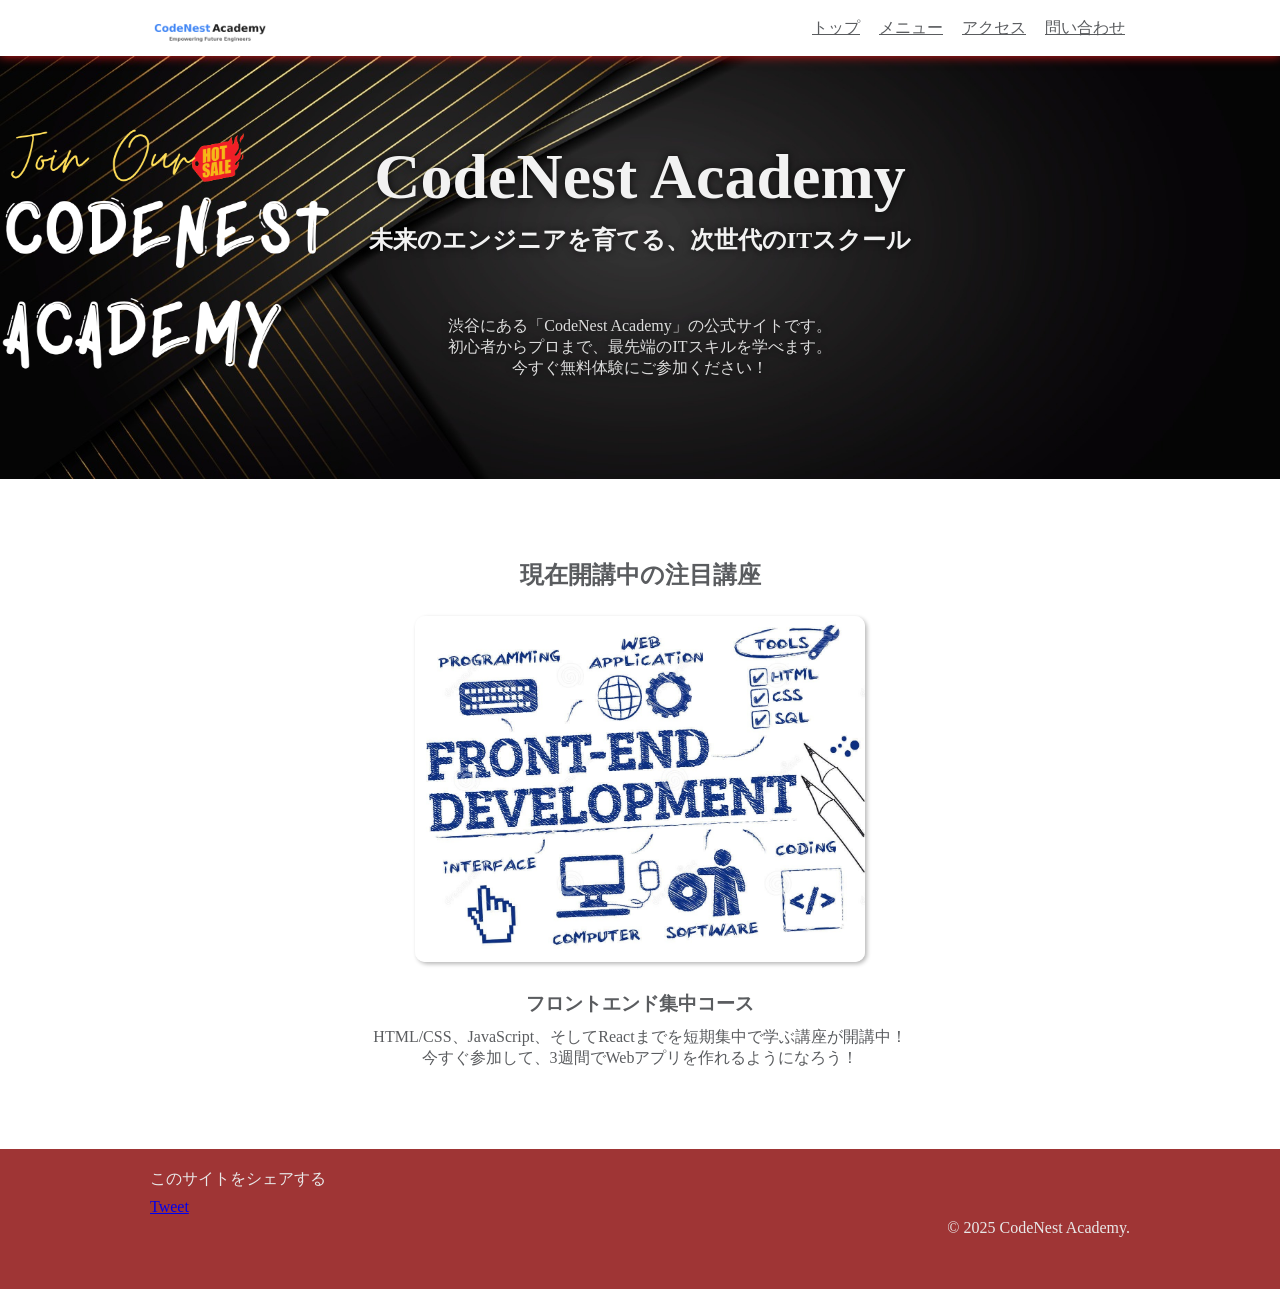
<file: index.html>
<!DOCTYPE html>
<html lang="ja">
<head>
    <meta charset="UTF-8">
    <meta name="viewport" content="width=device-width, initial-scale=1.0">
    <title>CodeNest Academy</title>
    <link rel="stylesheet" href="common.css">
    <link rel="stylesheet" href="index.css">
    <link rel="stylesheet" href="responsive.css">
</head>
<body>
    <div class="header">
        <div class="container">
            <div class="header-left"></div>
                 <img class="header-logo" src="images/logo.png" alt="CodeNest Academy">
            <div class="header-right">
                <a href="index.html">トップ</a>
                <a href="menu.html">メニュー</a>
                <a href="access.html">アクセス</a>
                <a href="contact.html">問い合わせ</a>
            </div>
            <div class="clear"></div>
        </div>
    </div>
    <div class="main-visual">
        <div class="container">
            <h1 class="top-title">CodeNest Academy</h1>
            <h2 class="top-subtitle">未来のエンジニアを育てる、次世代のITスクール</h2>
            <p class="top-text">
                渋谷にある「CodeNest Academy」の公式サイトです。
                <br>
                初心者からプロまで、最先端のITスキルを学べます。
                <br>
                今すぐ無料体験にご参加ください！
            </p>
        </div>
    </div>
    <div class="main">
        <div class="container">
            <h2>現在開講中の注目講座</h2>
            <img class="main-image" src="images/frontend.jpg" alt="フロントエンド集中コース">
            <h3>フロントエンド集中コース</h3>
            <p>
            HTML/CSS、JavaScript、そしてReactまでを短期集中で学ぶ講座が開講中！
            <br>
            今すぐ参加して、3週間でWebアプリを作れるようになろう！
            </p>
        </div>
    </div>
    <div class="footer">
        <div class="container">
            <div class="footer-left">
                <p>このサイトをシェアする</p>
                <a href="https://twitter.com/share?ref_src=twsrc%5Etfw" class="twitter-share-button" data-text="CodeNest Academy" data-show-count="false">Tweet</a><script async src="https://platform.twitter.com/widgets.js" charset="utf-8"></script>
             </div>
            <div class="footer-right">
                &copy; 2025 CodeNest Academy.
            </div>
            <div class="clear"></div>
        </div>
    </div>
</body>
</html>
</file>
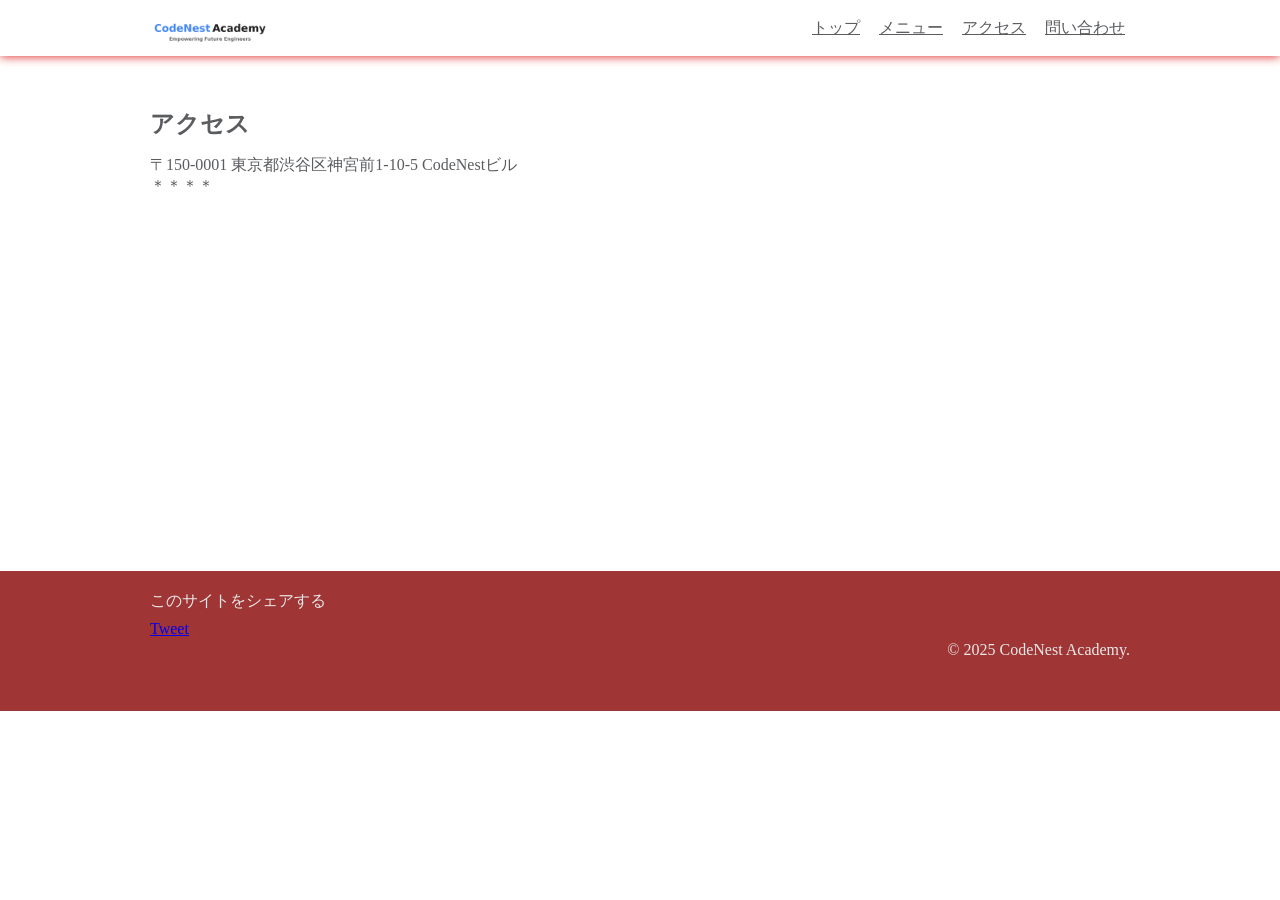
<file: access.html>
<!DOCTYPE html>
<html lang="ja">
<head>
    <meta charset="UTF-8">
    <meta name="viewport" content="width=device-width, initial-scale=1.0">
    <title>CodeNest Academy</title>
    <link rel="stylesheet" href="common.css">
    <link rel="stylesheet" href="access.css">\
    <link rel="stylesheet" href="responsive.css">
</head>
<body>
        <div class="header">
        <div class="container">
            <div class="header-left"></div>
                 <img class="header-logo" src="images/logo.png" alt="CodeNest Academy">
            <div class="header-right">
                <a href="index.html">トップ</a>
                <a href="menu.html">メニュー</a>
                <a href="access.html">アクセス</a>
                <a href="contact.html">問い合わせ</a>
            </div>
            <div class="clear"></div>
        </div>
    </div>
    <div class="access">
        <div class="container">
            <h2 class="access-title">アクセス</h2>
            <p class="access-text">
                〒150-0001 東京都渋谷区神宮前1-10-5 CodeNestビル
                <br>
                ＊＊＊＊
            </p> 
            <class class="google-map">
               <iframe src="https://www.google.com/maps/embed?pb=!1m18!1m12!1m3!1d223.71114850167444!2d127.67697625532554!3d26.21689246449164!2m3!1f0!2f0!3f0!3m2!1i1024!2i768!4f13.1!3m3!1m2!1s0x34e5699c939585df%3A0x68cdd30e7399e50!2z44CSOTAwLTAwMzMgT2tpbmF3YSwgTmFoYSwgS3VtZSwgMi1jaMWNbWXiiJIxNuKIkjMxIOS4uOS6lOODnuODs-OCt-ODp-ODsw!5e0!3m2!1sen!2sjp!4v1750744825084!5m2!1sen!2sjp" width="400" height="300" style="border:0;" allowfullscreen="" loading="lazy" referrerpolicy="no-referrer-when-downgrade"></iframe>
            </class>
        </div>
    </div>

        <div class="footer">
        <div class="container">
            <div class="footer-left">
                <p>このサイトをシェアする</p>
                <a href="https://twitter.com/share?ref_src=twsrc%5Etfw" class="twitter-share-button" data-text="CodeNest Academy" data-show-count="false">Tweet</a><script async src="https://platform.twitter.com/widgets.js" charset="utf-8"></script>
             </div>
            <div class="footer-right">
                &copy; 2025 CodeNest Academy.
            </div>
            <div class="clear"></div>
        </div>
    </div>
</body>
</html>
</file>
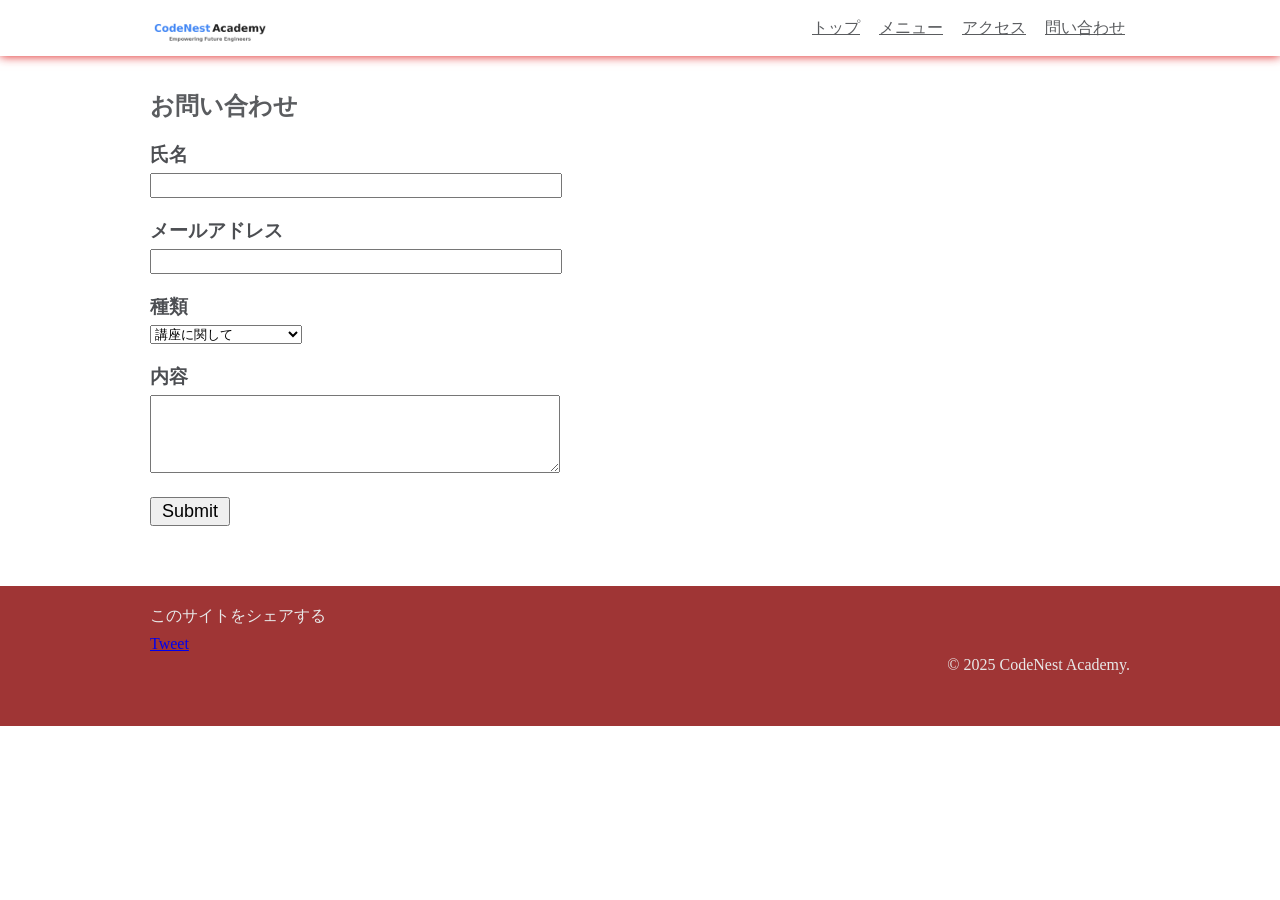
<file: contact.html>
<!DOCTYPE html>
<html lang="ja">
<head>
    <meta charset="UTF-8">
    <meta name="viewport" content="width=device-width, initial-scale=1.0">
    <title>CodeNest Academy</title>
    <link rel="stylesheet" href="common.css">
    <link rel="stylesheet" href="contact.css">
    <link rel="stylesheet" href="responsive.css">
</head>
<body>
        <div class="header">
        <div class="container">
            <div class="header-left"></div>
                 <img class="header-logo" src="images/logo.png" alt="CodeNest Academy">
            <div class="header-right">
                <a href="index.html">トップ</a>
                <a href="menu.html">メニュー</a>
                <a href="access.html">アクセス</a>
                <a href="contact.html">問い合わせ</a>
            </div>
            <div class="clear"></div>
        </div>
    </div>
    <div class="contact">
        <div class="container">
            <h2 class="contact-title">お問い合わせ</h2>
            <form class="contact-form">
                <h3>氏名</h3>
                <input type="text">
                <h3>メールアドレス</h3>
                    <input type="email">
                <h3>種類</h3>
                <select>
                    <option>講座に関して</option>
                    <option>受講料・スケジュール</option>
                    <option>その他の質問の質問</option>
                </select>
                <h3>内容</h3>
                <textarea rows="4"></textarea>
                <!-- <input type="textarea"> -->
                <br>
                <input type="submit" class="submit-button">
            </form>
        </div>
    </div>

    <div class="footer">
        <div class="container">
            <div class="footer-left">
                <p>このサイトをシェアする</p>
                <a href="https://twitter.com/share?ref_src=twsrc%5Etfw" class="twitter-share-button" data-text="CodeNest Academy" data-show-count="false">Tweet</a><script async src="https://platform.twitter.com/widgets.js" charset="utf-8"></script>
             </div>
            <div class="footer-right">
                &copy; 2025 CodeNest Academy.
            </div>
            <div class="clear"></div>
        </div>
    </div>
</body>
</html>
</file>
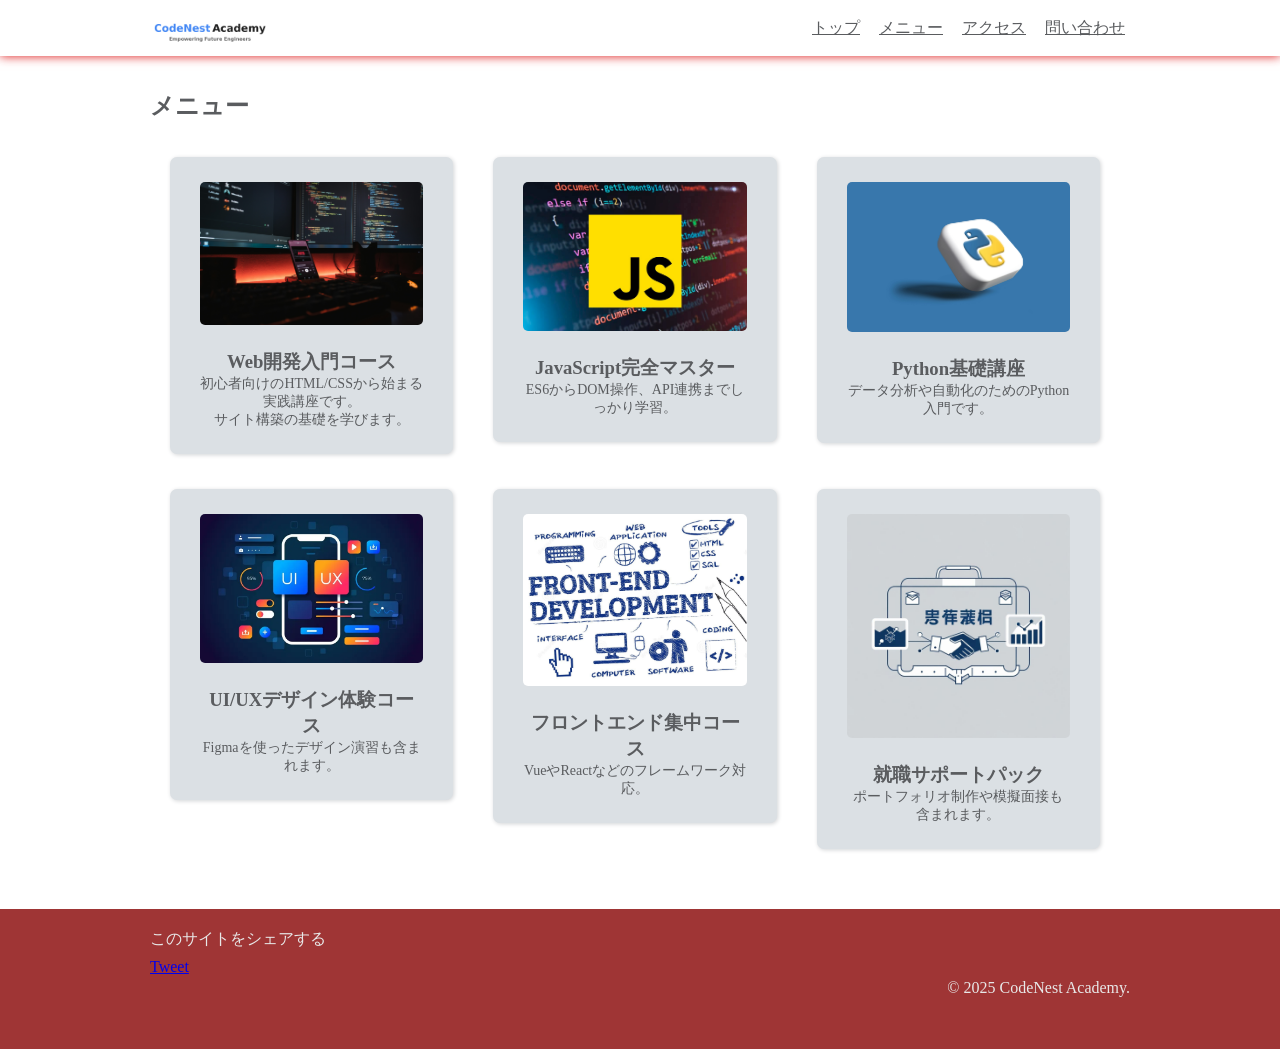
<file: menu.html>
<!DOCTYPE html>
<html lang="ja">
<head>
    <meta charset="UTF-8">
    <meta name="viewport" content="width=device-width, initial-scale=1.0">
    <title>CodeNest Academy</title>
    <link rel="stylesheet" href="common.css">
    <link rel="stylesheet" href="menu.css">
    <link rel="stylesheet" href="responsive.css">
</head>
<body>
    <div class="header">
        <div class="container">
            <div class="header-left"></div>
                  <img class="header-logo" src="images/logo.png" alt="CodeNest Academy">
            <div class="header-right">
                <a href="index.html">トップ</a>
                <a href="menu.html">メニュー</a>
                <a href="access.html">アクセス</a>
                <a href="contact.html">問い合わせ</a>
            </div>
            <div class="clear"></div>
        </div>
    </div>
<div class="menu">
    <div class="container">
        <h2>メニュー</h2>
        <div class="menu-card-wrapper">
            <div class="menu-card">
                <div class="menu-card-inner">
                      <img class="menu-image" src="images/web-course.jpg" alt="Web開発入門コース">
                    <h3 class="menu-tittle">Web開発入門コース</h3>
                    <p class="menu-text">
                    初心者向けのHTML/CSSから始まる実践講座です。
                        <br>
                        サイト構築の基礎を学びます。
                    </p>
                </div>
            </div>
             <div class="menu-card">
                 <div class="menu-card-inner">
                     <img class="menu-image" src="images/javascript.jpg" alt="JavaScript完全マスター">
                    <h3 class="menu-tittle">JavaScript完全マスター</h3>
                    <p class="menu-text">
                        ES6からDOM操作、API連携までしっかり学習。
                    </p>
                </div>
            </div>
              <div class="menu-card">
                 <div class="menu-card-inner">
                     <img class="menu-image" src="images/python.jpg" alt="Python基礎講座">
                    <h3 class="menu-tittle">Python基礎講座</h3>
                    <p class="menu-text">
                        データ分析や自動化のためのPython入門です。
                    </p>
                </div>
            </div>
              <div class="menu-card">
                 <div class="menu-card-inner">
                     <img class="menu-image" src="images/ux-ui.jpg" alt="UI/UXデザイン体験コース">
                    <h3 class="menu-tittle">UI/UXデザイン体験コース</h3>
                    <p class="menu-text">
                        Figmaを使ったデザイン演習も含まれます。
                    </p>
                </div>
            </div>
            <div class="menu-card">
                 <div class="menu-card-inner">
                      <img class="menu-image" src="images/frontend.jpg" alt="フロントエンド集中コース">
                    <h3 class="menu-tittle">フロントエンド集中コース</h3>
                    <p class="menu-text">
                        VueやReactなどのフレームワーク対応。
                    </p>
                </div>
            </div>
            <div class="menu-card">
                 <div class="menu-card-inner">
                        <img class="menu-image" src="images/career.jpg" alt="就職サポートパック">
                    <h3 class="menu-tittle">就職サポートパック</h3>
                    <p class="menu-text">
                        ポートフォリオ制作や模擬面接も含まれます。
                    </p>
                </div>
            </div>
        </div>
    </div>
</div>

     <div class="footer">
        <div class="container">
            <div class="footer-left">
                <p>このサイトをシェアする</p>
                <a href="https://twitter.com/share?ref_src=twsrc%5Etfw" class="twitter-share-button" data-text="CodeNest Academy" data-show-count="false">Tweet</a><script async src="https://platform.twitter.com/widgets.js" charset="utf-8"></script>
             </div>
            <div class="footer-right">
                &copy; 2025 CodeNest Academy.
            </div>
            <div class="clear"></div>
        </div>
    </div>
</body>
</html>
</file>
<file: common.css>
@charset "utf-8";
* {
    margin: 0;
    padding: 0;
}
.container {
    max-width: 980px;
    padding: 0 30px;
    margin-left: auto;
    margin-right: auto;
}
.header{
    height: 56px;
    width: 100%;
    box-shadow: 0 0 10px #dd1717;
    background-color: white;
    position: fixed;
    top: 0;
}
.header-left {
    float: left;
}
.header-right {
    float: right;
}
.clear{
    clear: both;
}
.header-logo {
    height: 40px;
    margin-top: 8px;
}
.header-right a {
    line-height: 56px;
    color: #5a5c5f;
    margin-left: 5px;
    font-size: 16px;
    padding: 16px 5px;
}
.header-right a:hover {
    background-color: #e2f1ff;
    transition: background-color 0.5s;
}
.footer {
    height: 120px;
    background-color: #9f3535;
    color: #e8e8e8;
    padding-top: 20px;
}
.footer-left {
    float: left;
}
.footer-left p {
    margin-bottom: 8px;
}
.footer-right {
    float: right;
    padding-top: 50px;
}
</file>
<file: index.css>
@charset "utf-8";



.main-visual {
    padding-top: 140px;
    padding-bottom: 100px;
    background-image: url("images/main.png");
    background-size: cover;
    background-position: center;
    background-repeat: no-repeat;
    color: #ffffff;
    text-align: center;
}
.top-title {
    font-size: 64px;
    margin-bottom: 10px;
}
.top-subtitle {
    font-size: 24px;
    margin-bottom: 60px;
}
.top-text {
    opacity: 0.9;
}
.main {
    padding: 80px 0;
    color: #5a5c5f;
    text-align: center;
}
.main h2{
    margin-bottom: 25px;
}
.main-image {
    width: 450px;
    margin-bottom: 25px;
    box-shadow: 2px 2px 4px #b7b7b7;
    border-radius: 10px;
}
.main h3{
    margin-bottom: 10px;
}
.top-title,
.top-subtitle,
.top-text {
    color: #f2f2f2;
    text-shadow: 0 0 8px rgba(0, 0, 0, 0.7);
}
</file>
<file: responsive.css>
@charset "utf-8";
/* Tablet and below */
@media (max-width: 1024px) {
    .main-visual{
        padding-top: 1210px;
        padding-bottom: 80px;
    }
    .top-title{
        font-size: 60px;
    }
    .menu-card{
        width: 50%;
    }
}

@media(max-width: 670px){
    .header-left{
        display: none;
    }
    .header-right{
        float: none;
       text-align: center;
    }
    .header-right a{
        font-size: 14px;
        margin:0 5px;
        display: inline-block;
    }
    .main{
        padding: 60px 0;
    }
    .main-image{
        width: 280px;
    }
    .main p{
        font-size: 13px;
    }
    .footer-right{
        padding-top: 20px;
    }
    .menu-card{
        width: 100%;
    }
    .google-map iframe{
        width: 100%;
    }
    .contact input, .contact textarea{
        width: 100%;
    }
}
</file>
<file: access.css>
@charset "utf-8";
.access {
    padding: 90px 0 60px;
    color: #5a5c5f;
}
.access-title {
    margin-bottom: 15px;
}
.access-text {
    margin-bottom: 10px;
}
</file>
<file: contact.css>
@charset "utf-8";
.contact {
    padding: 90px 0 60px;
    color: #5a5c5f;
}
.contact-title {
    margin-bottom: 15px;
}
.contact-form h3 {
    margin-top:20px;
    margin-bottom: 5px;
    color: #4c4e52;
}
input, textarea {
    font-size: 15px;
    width: 400px;
    padding: 2px 4px;
}
.submit-button {
    margin-top: 20px;
    font-size: 18px;
    width: 80px;
}
</file>
<file: menu.css>
@charset "UTF-8";
.menu {
    padding: 90px 0 60px;
    color: #5a5c5f;
}
.menu-card {
    width: 33%;
    margin-top: 35px;
}
.menu-card-inner {
    padding: 25px 30px;
    background-color: #dbe0e4;
    border-radius: 7px;
    box-shadow: 1px 1px 4px #d2d4d6;
    text-align: center;
    margin: 0 20px;
}
.menu-image {
    width: 100%;
    margin-bottom: 20px;
    border-radius: 5px;
}
.menu-title{
    margin-bottom: 8px;
}
.menu-text{
    font-size: 14px;
}
.menu-card-wrapper{
    display: flex;
    flex-wrap: wrap;
}
</file>
